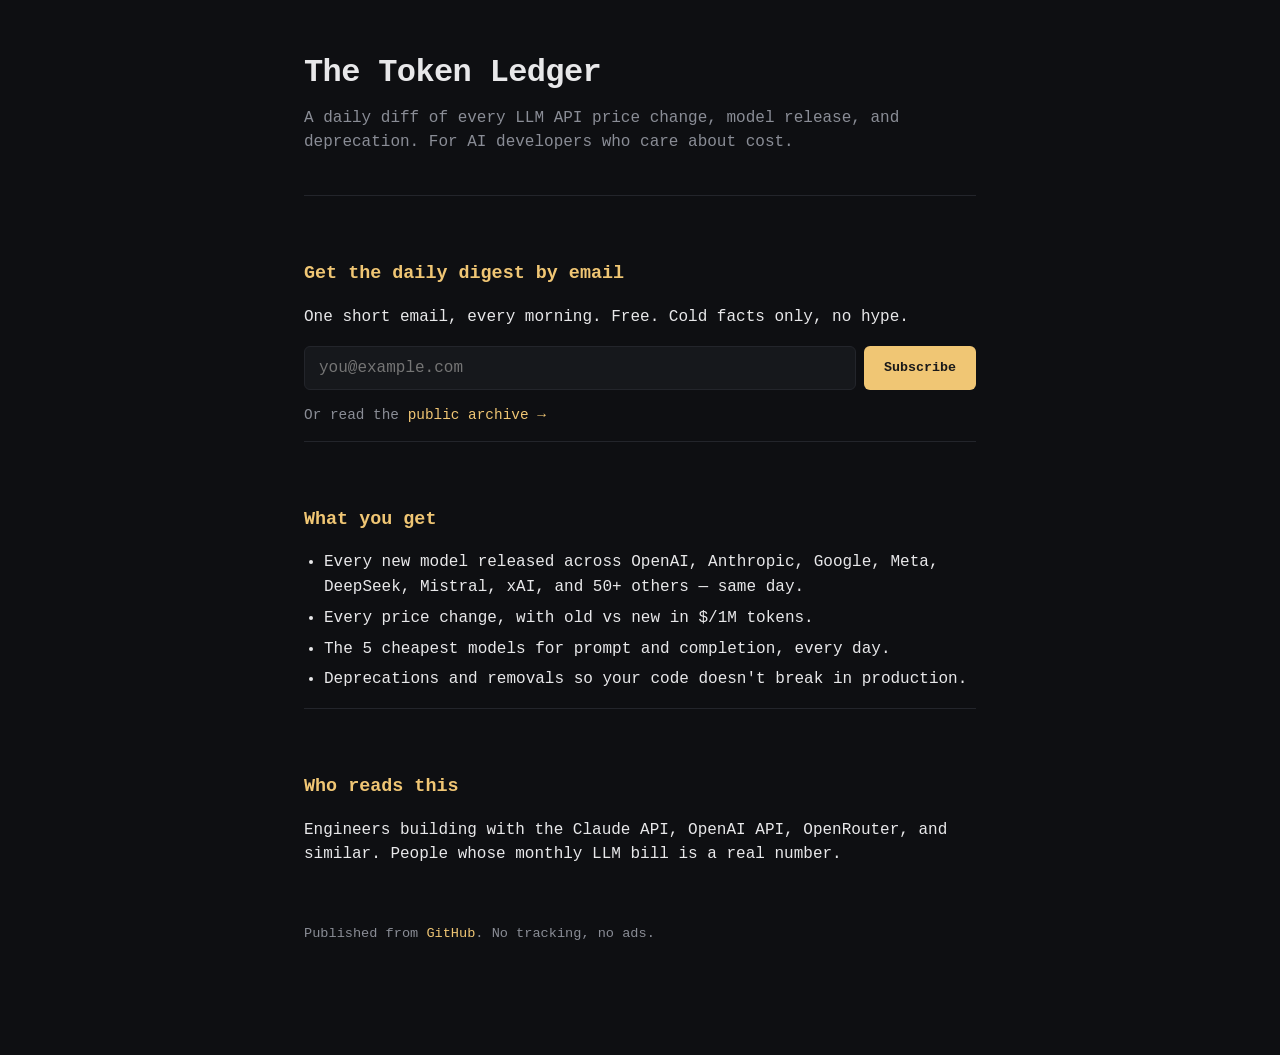
<file: site/index.html>
<!doctype html>
<html lang="en">
<head>
<meta charset="utf-8">
<title>The Token Ledger — Daily LLM Pricing & Model Changes</title>
<meta name="viewport" content="width=device-width, initial-scale=1">
<meta name="description" content="A daily diff of every LLM API price change and new model release. For AI developers who care about cost.">
<meta property="og:title" content="The Token Ledger">
<meta property="og:description" content="Daily diff of every LLM API price change and new model release.">
<link rel="stylesheet" href="style.css">
</head>
<body>
<main>
  <header>
    <h1>The Token Ledger</h1>
    <p class="tag">A daily diff of every LLM API price change, model release, and deprecation. For AI developers who care about cost.</p>
  </header>

  <section class="signup">
    <h2>Get the daily digest by email</h2>
    <p>One short email, every morning. Free. Cold facts only, no hype.</p>
    <form id="signup" action="https://formspree.io/f/REPLACE_ME" method="POST">
      <input type="email" name="email" placeholder="you@example.com" required>
      <button type="submit">Subscribe</button>
    </form>
    <p class="note">Or read the <a href="archive_index.html">public archive →</a></p>
  </section>

  <section class="what">
    <h2>What you get</h2>
    <ul>
      <li>Every new model released across OpenAI, Anthropic, Google, Meta, DeepSeek, Mistral, xAI, and 50+ others — same day.</li>
      <li>Every price change, with old vs new in $/1M tokens.</li>
      <li>The 5 cheapest models for prompt and completion, every day.</li>
      <li>Deprecations and removals so your code doesn't break in production.</li>
    </ul>
  </section>

  <section class="who">
    <h2>Who reads this</h2>
    <p>Engineers building with the Claude API, OpenAI API, OpenRouter, and similar. People whose monthly LLM bill is a real number.</p>
  </section>

  <footer>
    <p>Published from <a href="https://github.com/4663437Mehdi/token-ledger">GitHub</a>. No tracking, no ads.</p>
  </footer>
</main>
</body>
</html>
</file>
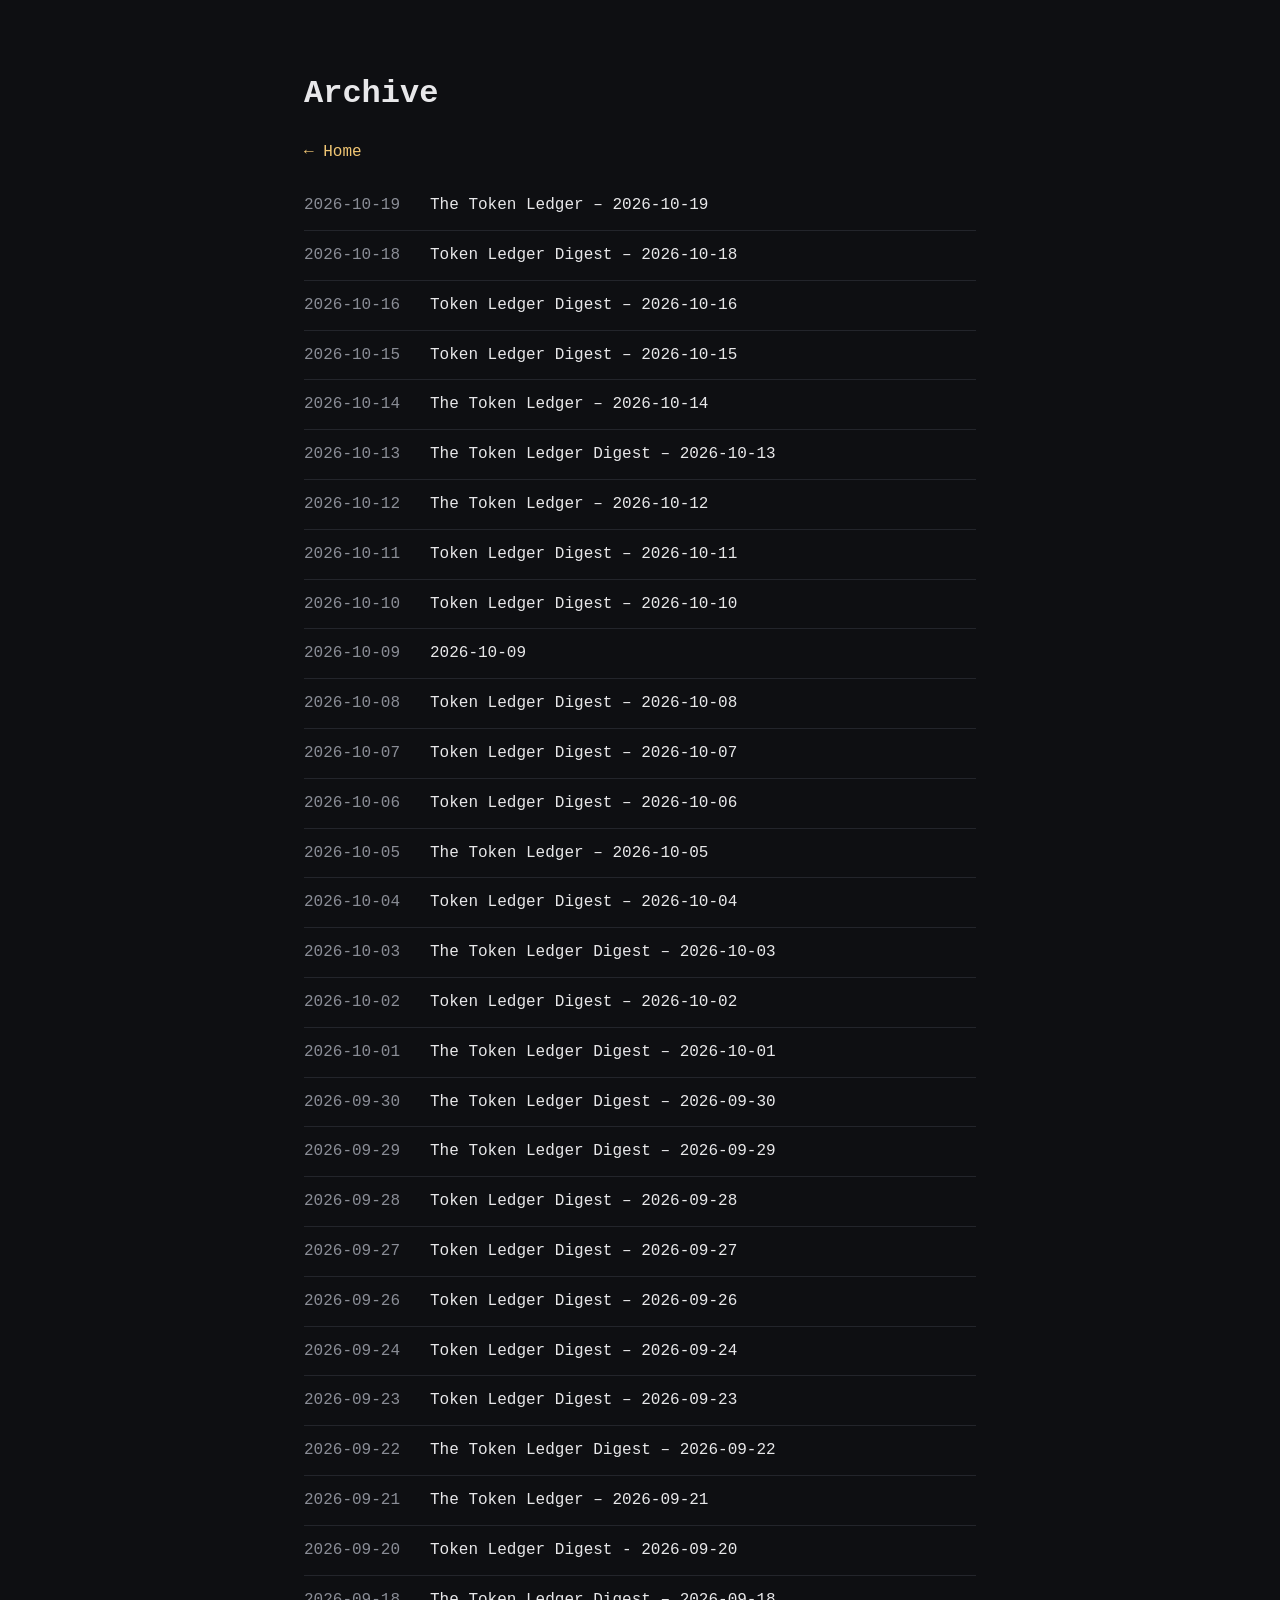
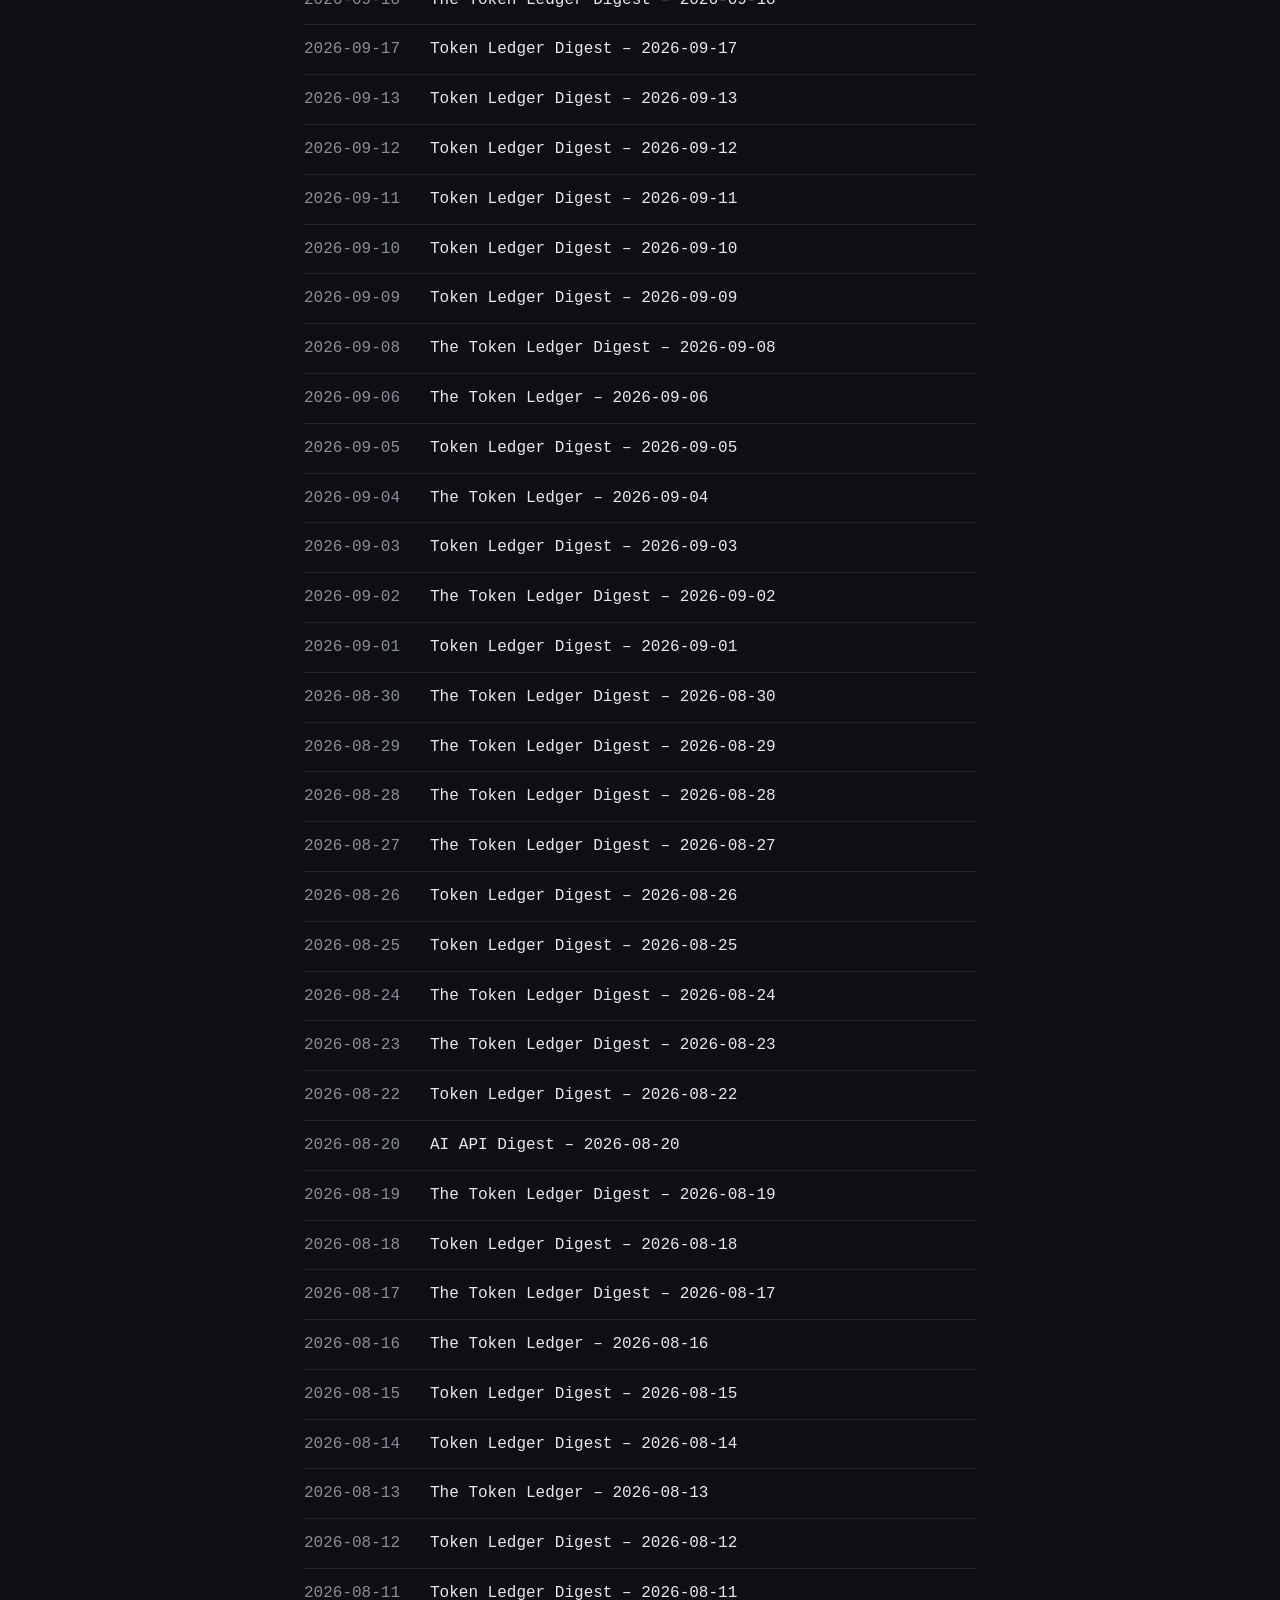
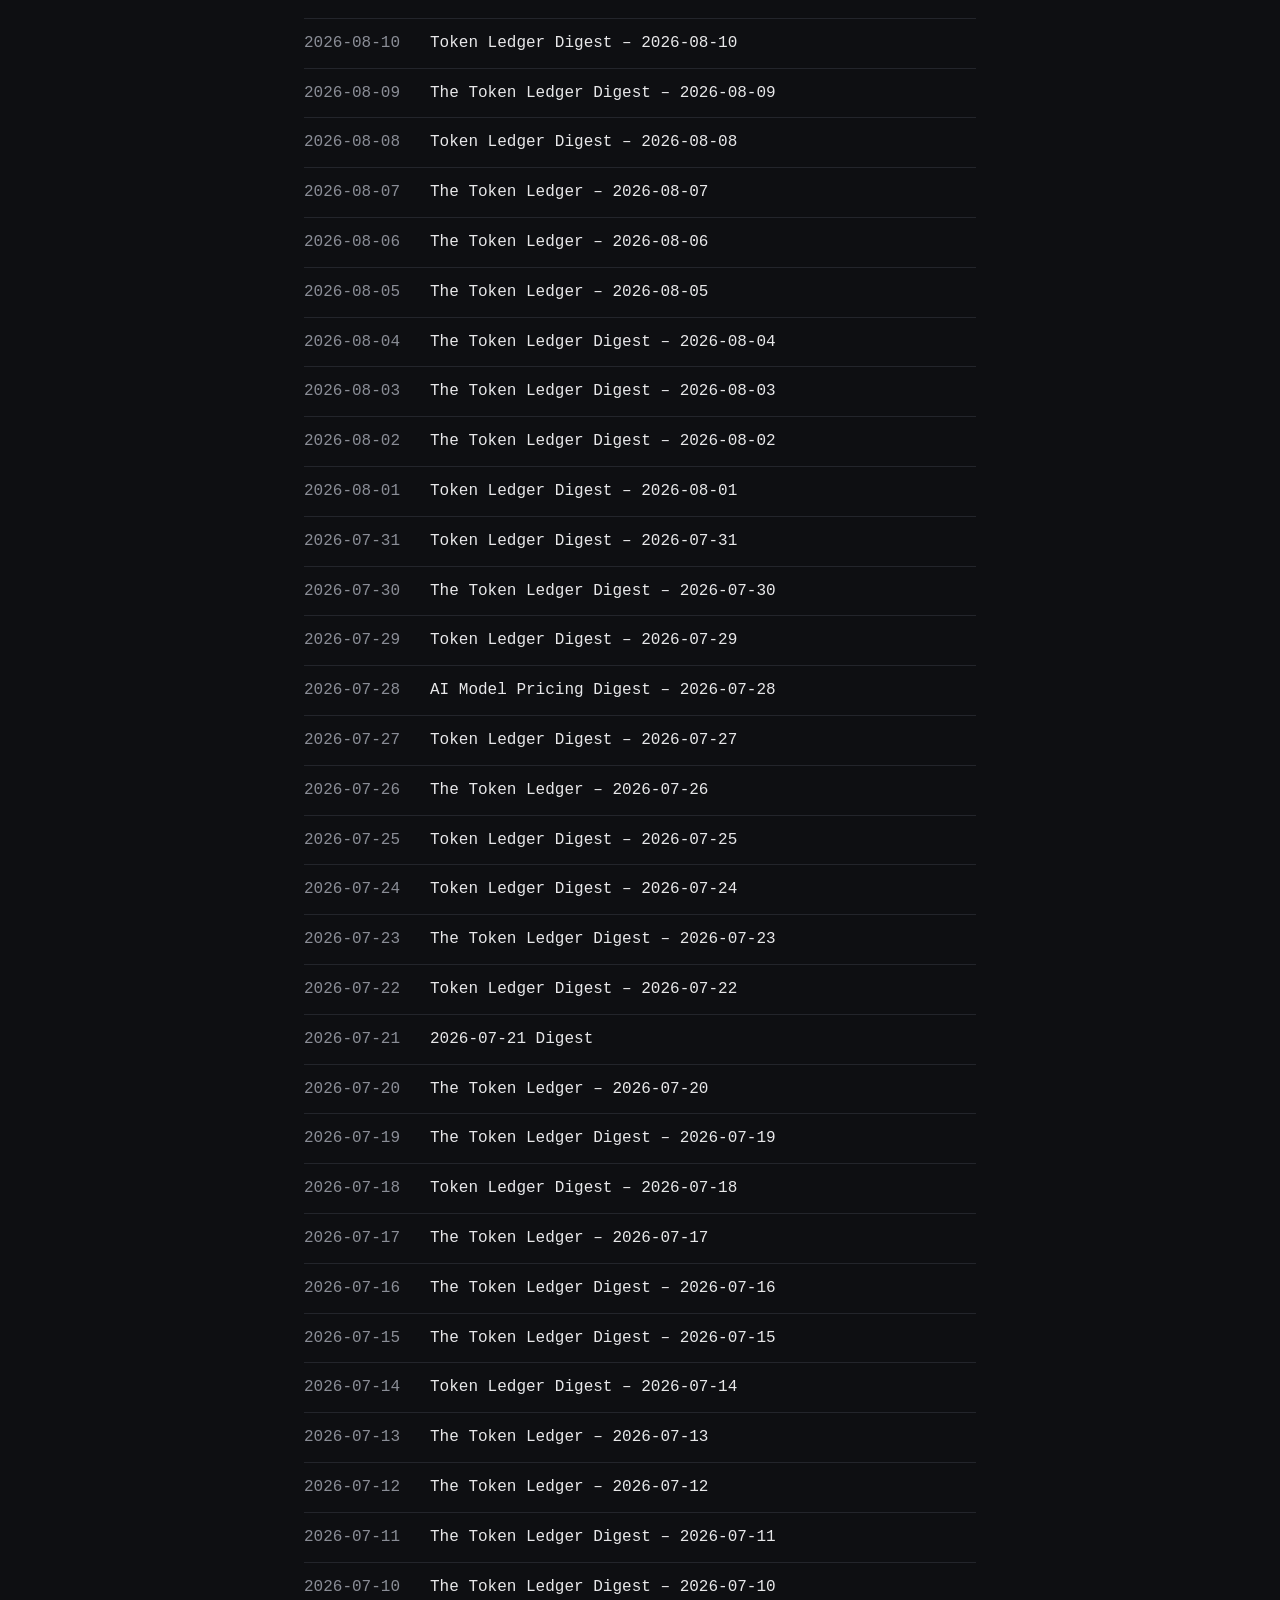
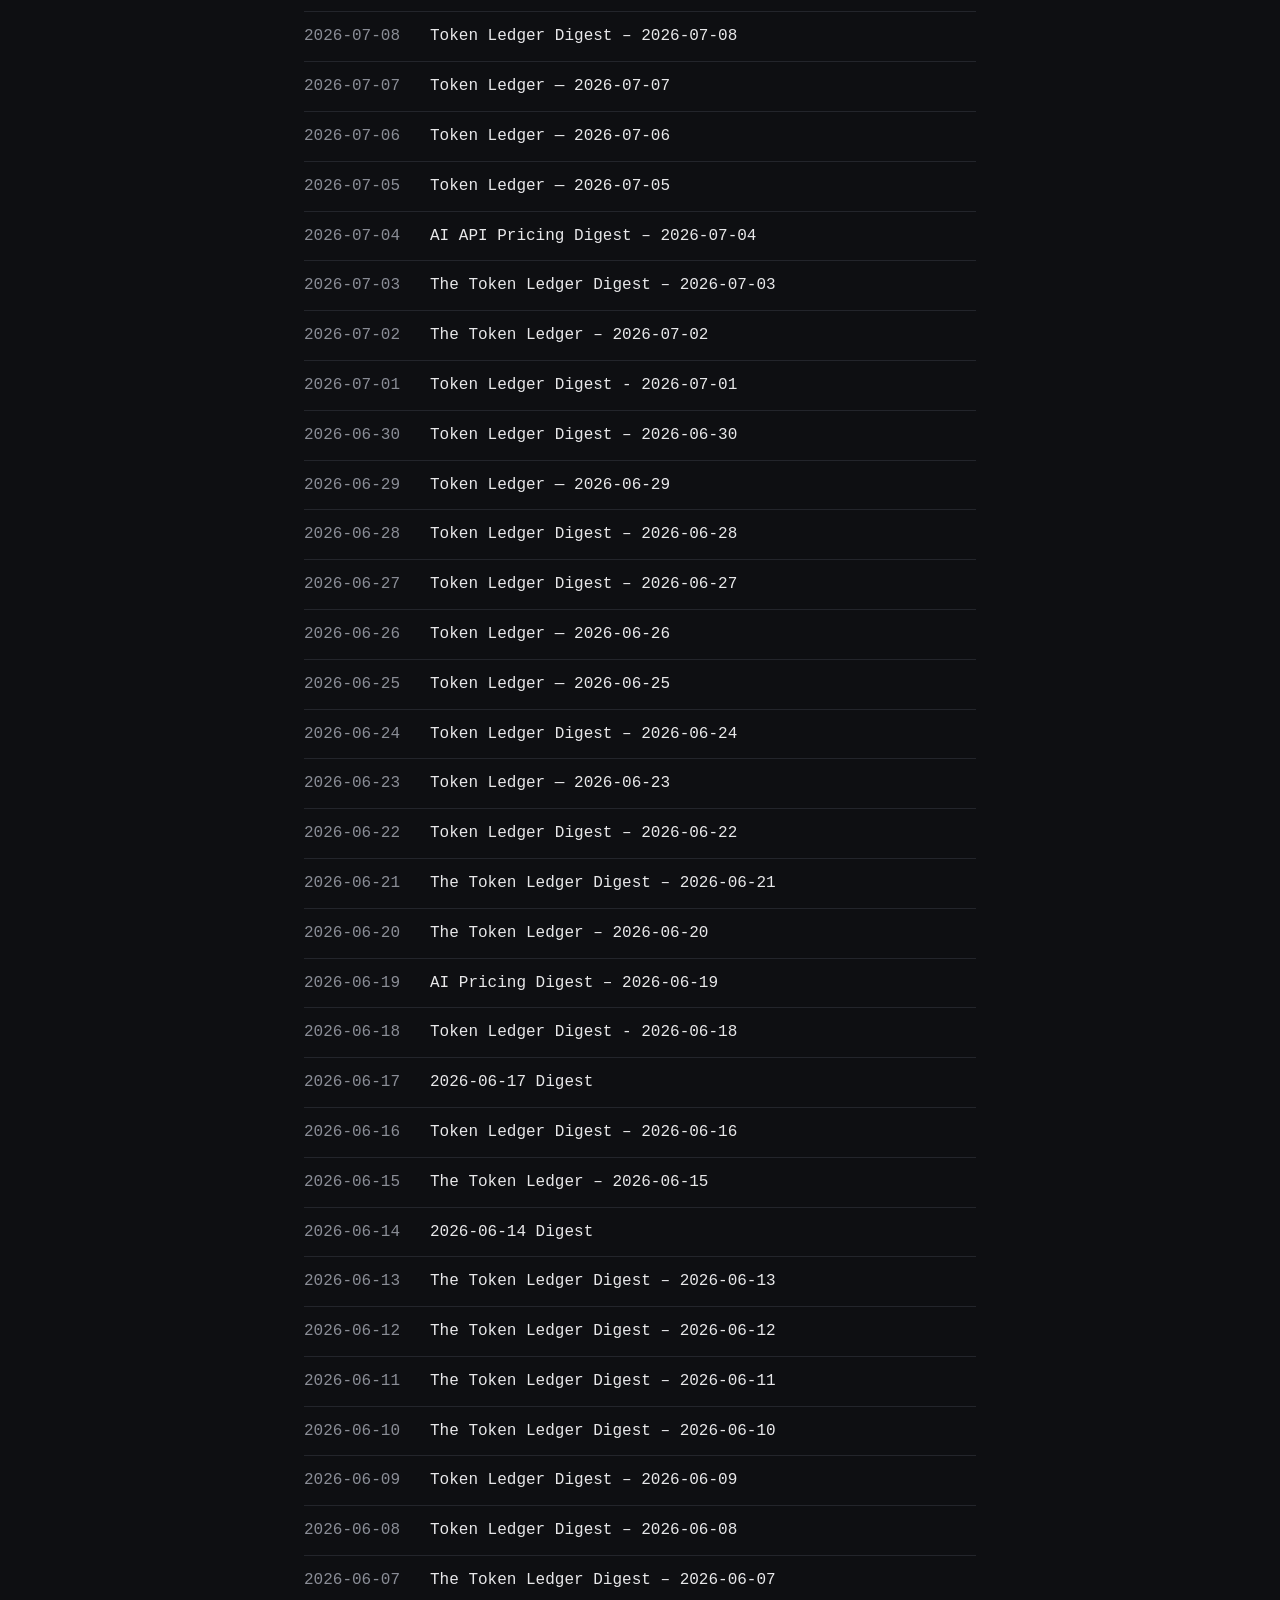
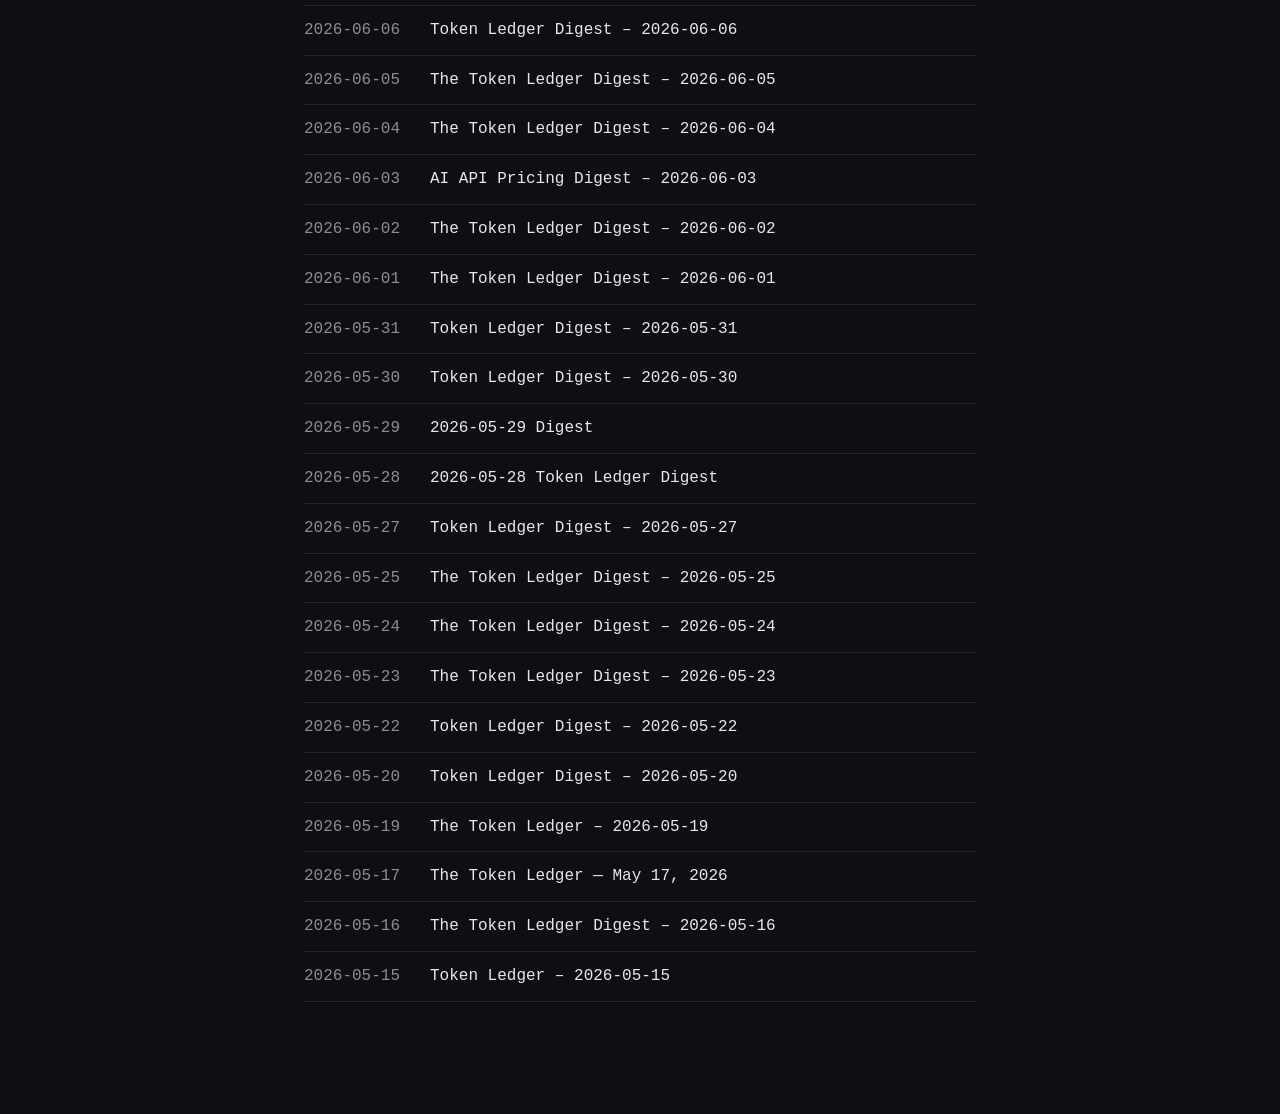
<file: site/archive_index.html>
<!doctype html><meta charset=utf-8><title>Archive — The Token Ledger</title><link rel=stylesheet href=style.css><body><main><h1>Archive</h1><p><a href="./">← Home</a></p><ul class="archive"><li><a href="entry.html?d=2026-10-19"><span class="d">2026-10-19</span> The Token Ledger – 2026-10-19</a></li>
<li><a href="entry.html?d=2026-10-18"><span class="d">2026-10-18</span> Token Ledger Digest – 2026-10-18</a></li>
<li><a href="entry.html?d=2026-10-16"><span class="d">2026-10-16</span> Token Ledger Digest – 2026-10-16</a></li>
<li><a href="entry.html?d=2026-10-15"><span class="d">2026-10-15</span> Token Ledger Digest – 2026-10-15</a></li>
<li><a href="entry.html?d=2026-10-14"><span class="d">2026-10-14</span> The Token Ledger – 2026-10-14</a></li>
<li><a href="entry.html?d=2026-10-13"><span class="d">2026-10-13</span> The Token Ledger Digest – 2026-10-13</a></li>
<li><a href="entry.html?d=2026-10-12"><span class="d">2026-10-12</span> The Token Ledger – 2026-10-12</a></li>
<li><a href="entry.html?d=2026-10-11"><span class="d">2026-10-11</span> Token Ledger Digest – 2026-10-11</a></li>
<li><a href="entry.html?d=2026-10-10"><span class="d">2026-10-10</span> Token Ledger Digest – 2026-10-10</a></li>
<li><a href="entry.html?d=2026-10-09"><span class="d">2026-10-09</span> 2026-10-09</a></li>
<li><a href="entry.html?d=2026-10-08"><span class="d">2026-10-08</span> Token Ledger Digest – 2026-10-08</a></li>
<li><a href="entry.html?d=2026-10-07"><span class="d">2026-10-07</span> Token Ledger Digest – 2026-10-07</a></li>
<li><a href="entry.html?d=2026-10-06"><span class="d">2026-10-06</span> Token Ledger Digest – 2026-10-06</a></li>
<li><a href="entry.html?d=2026-10-05"><span class="d">2026-10-05</span> The Token Ledger – 2026-10-05</a></li>
<li><a href="entry.html?d=2026-10-04"><span class="d">2026-10-04</span> Token Ledger Digest – 2026-10-04</a></li>
<li><a href="entry.html?d=2026-10-03"><span class="d">2026-10-03</span> The Token Ledger Digest – 2026-10-03</a></li>
<li><a href="entry.html?d=2026-10-02"><span class="d">2026-10-02</span> Token Ledger Digest – 2026-10-02</a></li>
<li><a href="entry.html?d=2026-10-01"><span class="d">2026-10-01</span> The Token Ledger Digest – 2026-10-01</a></li>
<li><a href="entry.html?d=2026-09-30"><span class="d">2026-09-30</span> The Token Ledger Digest – 2026-09-30</a></li>
<li><a href="entry.html?d=2026-09-29"><span class="d">2026-09-29</span> The Token Ledger Digest – 2026-09-29</a></li>
<li><a href="entry.html?d=2026-09-28"><span class="d">2026-09-28</span> Token Ledger Digest – 2026-09-28</a></li>
<li><a href="entry.html?d=2026-09-27"><span class="d">2026-09-27</span> Token Ledger Digest – 2026-09-27</a></li>
<li><a href="entry.html?d=2026-09-26"><span class="d">2026-09-26</span> Token Ledger Digest – 2026-09-26</a></li>
<li><a href="entry.html?d=2026-09-24"><span class="d">2026-09-24</span> Token Ledger Digest – 2026-09-24</a></li>
<li><a href="entry.html?d=2026-09-23"><span class="d">2026-09-23</span> Token Ledger Digest – 2026-09-23</a></li>
<li><a href="entry.html?d=2026-09-22"><span class="d">2026-09-22</span> The Token Ledger Digest – 2026-09-22</a></li>
<li><a href="entry.html?d=2026-09-21"><span class="d">2026-09-21</span> The Token Ledger – 2026-09-21</a></li>
<li><a href="entry.html?d=2026-09-20"><span class="d">2026-09-20</span> Token Ledger Digest - 2026-09-20</a></li>
<li><a href="entry.html?d=2026-09-18"><span class="d">2026-09-18</span> The Token Ledger Digest – 2026-09-18</a></li>
<li><a href="entry.html?d=2026-09-17"><span class="d">2026-09-17</span> Token Ledger Digest – 2026-09-17</a></li>
<li><a href="entry.html?d=2026-09-13"><span class="d">2026-09-13</span> Token Ledger Digest – 2026-09-13</a></li>
<li><a href="entry.html?d=2026-09-12"><span class="d">2026-09-12</span> Token Ledger Digest – 2026-09-12</a></li>
<li><a href="entry.html?d=2026-09-11"><span class="d">2026-09-11</span> Token Ledger Digest – 2026-09-11</a></li>
<li><a href="entry.html?d=2026-09-10"><span class="d">2026-09-10</span> Token Ledger Digest – 2026-09-10</a></li>
<li><a href="entry.html?d=2026-09-09"><span class="d">2026-09-09</span> Token Ledger Digest – 2026-09-09</a></li>
<li><a href="entry.html?d=2026-09-08"><span class="d">2026-09-08</span> The Token Ledger Digest – 2026-09-08</a></li>
<li><a href="entry.html?d=2026-09-06"><span class="d">2026-09-06</span> The Token Ledger – 2026-09-06</a></li>
<li><a href="entry.html?d=2026-09-05"><span class="d">2026-09-05</span> Token Ledger Digest – 2026-09-05</a></li>
<li><a href="entry.html?d=2026-09-04"><span class="d">2026-09-04</span> The Token Ledger – 2026-09-04</a></li>
<li><a href="entry.html?d=2026-09-03"><span class="d">2026-09-03</span> Token Ledger Digest – 2026-09-03</a></li>
<li><a href="entry.html?d=2026-09-02"><span class="d">2026-09-02</span> The Token Ledger Digest – 2026-09-02</a></li>
<li><a href="entry.html?d=2026-09-01"><span class="d">2026-09-01</span> Token Ledger Digest – 2026-09-01</a></li>
<li><a href="entry.html?d=2026-08-30"><span class="d">2026-08-30</span> The Token Ledger Digest – 2026-08-30</a></li>
<li><a href="entry.html?d=2026-08-29"><span class="d">2026-08-29</span> The Token Ledger Digest – 2026-08-29</a></li>
<li><a href="entry.html?d=2026-08-28"><span class="d">2026-08-28</span> The Token Ledger Digest – 2026-08-28</a></li>
<li><a href="entry.html?d=2026-08-27"><span class="d">2026-08-27</span> The Token Ledger Digest – 2026-08-27</a></li>
<li><a href="entry.html?d=2026-08-26"><span class="d">2026-08-26</span> Token Ledger Digest – 2026-08-26</a></li>
<li><a href="entry.html?d=2026-08-25"><span class="d">2026-08-25</span> Token Ledger Digest – 2026-08-25</a></li>
<li><a href="entry.html?d=2026-08-24"><span class="d">2026-08-24</span> The Token Ledger Digest – 2026-08-24</a></li>
<li><a href="entry.html?d=2026-08-23"><span class="d">2026-08-23</span> The Token Ledger Digest – 2026-08-23</a></li>
<li><a href="entry.html?d=2026-08-22"><span class="d">2026-08-22</span> Token Ledger Digest – 2026-08-22</a></li>
<li><a href="entry.html?d=2026-08-20"><span class="d">2026-08-20</span> AI API Digest – 2026-08-20</a></li>
<li><a href="entry.html?d=2026-08-19"><span class="d">2026-08-19</span> The Token Ledger Digest – 2026-08-19</a></li>
<li><a href="entry.html?d=2026-08-18"><span class="d">2026-08-18</span> Token Ledger Digest – 2026-08-18</a></li>
<li><a href="entry.html?d=2026-08-17"><span class="d">2026-08-17</span> The Token Ledger Digest – 2026-08-17</a></li>
<li><a href="entry.html?d=2026-08-16"><span class="d">2026-08-16</span> The Token Ledger – 2026-08-16</a></li>
<li><a href="entry.html?d=2026-08-15"><span class="d">2026-08-15</span> Token Ledger Digest – 2026-08-15</a></li>
<li><a href="entry.html?d=2026-08-14"><span class="d">2026-08-14</span> Token Ledger Digest – 2026-08-14</a></li>
<li><a href="entry.html?d=2026-08-13"><span class="d">2026-08-13</span> The Token Ledger – 2026-08-13</a></li>
<li><a href="entry.html?d=2026-08-12"><span class="d">2026-08-12</span> Token Ledger Digest – 2026-08-12</a></li>
<li><a href="entry.html?d=2026-08-11"><span class="d">2026-08-11</span> Token Ledger Digest – 2026-08-11</a></li>
<li><a href="entry.html?d=2026-08-10"><span class="d">2026-08-10</span> Token Ledger Digest – 2026-08-10</a></li>
<li><a href="entry.html?d=2026-08-09"><span class="d">2026-08-09</span> The Token Ledger Digest – 2026-08-09</a></li>
<li><a href="entry.html?d=2026-08-08"><span class="d">2026-08-08</span> Token Ledger Digest – 2026-08-08</a></li>
<li><a href="entry.html?d=2026-08-07"><span class="d">2026-08-07</span> The Token Ledger – 2026-08-07</a></li>
<li><a href="entry.html?d=2026-08-06"><span class="d">2026-08-06</span> The Token Ledger – 2026-08-06</a></li>
<li><a href="entry.html?d=2026-08-05"><span class="d">2026-08-05</span> The Token Ledger – 2026-08-05</a></li>
<li><a href="entry.html?d=2026-08-04"><span class="d">2026-08-04</span> The Token Ledger Digest – 2026-08-04</a></li>
<li><a href="entry.html?d=2026-08-03"><span class="d">2026-08-03</span> The Token Ledger Digest – 2026-08-03</a></li>
<li><a href="entry.html?d=2026-08-02"><span class="d">2026-08-02</span> The Token Ledger Digest – 2026-08-02</a></li>
<li><a href="entry.html?d=2026-08-01"><span class="d">2026-08-01</span> Token Ledger Digest – 2026-08-01</a></li>
<li><a href="entry.html?d=2026-07-31"><span class="d">2026-07-31</span> Token Ledger Digest – 2026-07-31</a></li>
<li><a href="entry.html?d=2026-07-30"><span class="d">2026-07-30</span> The Token Ledger Digest – 2026-07-30</a></li>
<li><a href="entry.html?d=2026-07-29"><span class="d">2026-07-29</span> Token Ledger Digest – 2026-07-29</a></li>
<li><a href="entry.html?d=2026-07-28"><span class="d">2026-07-28</span> AI Model Pricing Digest – 2026-07-28</a></li>
<li><a href="entry.html?d=2026-07-27"><span class="d">2026-07-27</span> Token Ledger Digest – 2026-07-27</a></li>
<li><a href="entry.html?d=2026-07-26"><span class="d">2026-07-26</span> The Token Ledger – 2026-07-26</a></li>
<li><a href="entry.html?d=2026-07-25"><span class="d">2026-07-25</span> Token Ledger Digest – 2026-07-25</a></li>
<li><a href="entry.html?d=2026-07-24"><span class="d">2026-07-24</span> Token Ledger Digest – 2026-07-24</a></li>
<li><a href="entry.html?d=2026-07-23"><span class="d">2026-07-23</span> The Token Ledger Digest – 2026-07-23</a></li>
<li><a href="entry.html?d=2026-07-22"><span class="d">2026-07-22</span> Token Ledger Digest – 2026-07-22</a></li>
<li><a href="entry.html?d=2026-07-21"><span class="d">2026-07-21</span> 2026-07-21 Digest</a></li>
<li><a href="entry.html?d=2026-07-20"><span class="d">2026-07-20</span> The Token Ledger – 2026-07-20</a></li>
<li><a href="entry.html?d=2026-07-19"><span class="d">2026-07-19</span> The Token Ledger Digest – 2026-07-19</a></li>
<li><a href="entry.html?d=2026-07-18"><span class="d">2026-07-18</span> Token Ledger Digest – 2026-07-18</a></li>
<li><a href="entry.html?d=2026-07-17"><span class="d">2026-07-17</span> The Token Ledger – 2026-07-17</a></li>
<li><a href="entry.html?d=2026-07-16"><span class="d">2026-07-16</span> The Token Ledger Digest – 2026-07-16</a></li>
<li><a href="entry.html?d=2026-07-15"><span class="d">2026-07-15</span> The Token Ledger Digest – 2026-07-15</a></li>
<li><a href="entry.html?d=2026-07-14"><span class="d">2026-07-14</span> Token Ledger Digest – 2026-07-14</a></li>
<li><a href="entry.html?d=2026-07-13"><span class="d">2026-07-13</span> The Token Ledger – 2026-07-13</a></li>
<li><a href="entry.html?d=2026-07-12"><span class="d">2026-07-12</span> The Token Ledger – 2026-07-12</a></li>
<li><a href="entry.html?d=2026-07-11"><span class="d">2026-07-11</span> The Token Ledger Digest – 2026-07-11</a></li>
<li><a href="entry.html?d=2026-07-10"><span class="d">2026-07-10</span> The Token Ledger Digest – 2026-07-10</a></li>
<li><a href="entry.html?d=2026-07-08"><span class="d">2026-07-08</span> Token Ledger Digest – 2026-07-08</a></li>
<li><a href="entry.html?d=2026-07-07"><span class="d">2026-07-07</span> Token Ledger — 2026-07-07</a></li>
<li><a href="entry.html?d=2026-07-06"><span class="d">2026-07-06</span> Token Ledger — 2026-07-06</a></li>
<li><a href="entry.html?d=2026-07-05"><span class="d">2026-07-05</span> Token Ledger — 2026-07-05</a></li>
<li><a href="entry.html?d=2026-07-04"><span class="d">2026-07-04</span> AI API Pricing Digest – 2026-07-04</a></li>
<li><a href="entry.html?d=2026-07-03"><span class="d">2026-07-03</span> The Token Ledger Digest – 2026-07-03</a></li>
<li><a href="entry.html?d=2026-07-02"><span class="d">2026-07-02</span> The Token Ledger – 2026-07-02</a></li>
<li><a href="entry.html?d=2026-07-01"><span class="d">2026-07-01</span> Token Ledger Digest - 2026-07-01</a></li>
<li><a href="entry.html?d=2026-06-30"><span class="d">2026-06-30</span> Token Ledger Digest – 2026-06-30</a></li>
<li><a href="entry.html?d=2026-06-29"><span class="d">2026-06-29</span> Token Ledger — 2026-06-29</a></li>
<li><a href="entry.html?d=2026-06-28"><span class="d">2026-06-28</span> Token Ledger Digest – 2026-06-28</a></li>
<li><a href="entry.html?d=2026-06-27"><span class="d">2026-06-27</span> Token Ledger Digest – 2026-06-27</a></li>
<li><a href="entry.html?d=2026-06-26"><span class="d">2026-06-26</span> Token Ledger — 2026-06-26</a></li>
<li><a href="entry.html?d=2026-06-25"><span class="d">2026-06-25</span> Token Ledger — 2026-06-25</a></li>
<li><a href="entry.html?d=2026-06-24"><span class="d">2026-06-24</span> Token Ledger Digest – 2026-06-24</a></li>
<li><a href="entry.html?d=2026-06-23"><span class="d">2026-06-23</span> Token Ledger — 2026-06-23</a></li>
<li><a href="entry.html?d=2026-06-22"><span class="d">2026-06-22</span> Token Ledger Digest – 2026-06-22</a></li>
<li><a href="entry.html?d=2026-06-21"><span class="d">2026-06-21</span> The Token Ledger Digest – 2026-06-21</a></li>
<li><a href="entry.html?d=2026-06-20"><span class="d">2026-06-20</span> The Token Ledger – 2026-06-20</a></li>
<li><a href="entry.html?d=2026-06-19"><span class="d">2026-06-19</span> AI Pricing Digest – 2026-06-19</a></li>
<li><a href="entry.html?d=2026-06-18"><span class="d">2026-06-18</span> Token Ledger Digest - 2026-06-18</a></li>
<li><a href="entry.html?d=2026-06-17"><span class="d">2026-06-17</span> 2026-06-17 Digest</a></li>
<li><a href="entry.html?d=2026-06-16"><span class="d">2026-06-16</span> Token Ledger Digest – 2026-06-16</a></li>
<li><a href="entry.html?d=2026-06-15"><span class="d">2026-06-15</span> The Token Ledger – 2026-06-15</a></li>
<li><a href="entry.html?d=2026-06-14"><span class="d">2026-06-14</span> 2026-06-14 Digest</a></li>
<li><a href="entry.html?d=2026-06-13"><span class="d">2026-06-13</span> The Token Ledger Digest – 2026-06-13</a></li>
<li><a href="entry.html?d=2026-06-12"><span class="d">2026-06-12</span> The Token Ledger Digest – 2026-06-12</a></li>
<li><a href="entry.html?d=2026-06-11"><span class="d">2026-06-11</span> The Token Ledger Digest – 2026-06-11</a></li>
<li><a href="entry.html?d=2026-06-10"><span class="d">2026-06-10</span> The Token Ledger Digest – 2026-06-10</a></li>
<li><a href="entry.html?d=2026-06-09"><span class="d">2026-06-09</span> Token Ledger Digest – 2026-06-09</a></li>
<li><a href="entry.html?d=2026-06-08"><span class="d">2026-06-08</span> Token Ledger Digest – 2026-06-08</a></li>
<li><a href="entry.html?d=2026-06-07"><span class="d">2026-06-07</span> The Token Ledger Digest – 2026-06-07</a></li>
<li><a href="entry.html?d=2026-06-06"><span class="d">2026-06-06</span> Token Ledger Digest – 2026-06-06</a></li>
<li><a href="entry.html?d=2026-06-05"><span class="d">2026-06-05</span> The Token Ledger Digest – 2026-06-05</a></li>
<li><a href="entry.html?d=2026-06-04"><span class="d">2026-06-04</span> The Token Ledger Digest – 2026-06-04</a></li>
<li><a href="entry.html?d=2026-06-03"><span class="d">2026-06-03</span> AI API Pricing Digest – 2026-06-03</a></li>
<li><a href="entry.html?d=2026-06-02"><span class="d">2026-06-02</span> The Token Ledger Digest – 2026-06-02</a></li>
<li><a href="entry.html?d=2026-06-01"><span class="d">2026-06-01</span> The Token Ledger Digest – 2026-06-01</a></li>
<li><a href="entry.html?d=2026-05-31"><span class="d">2026-05-31</span> Token Ledger Digest – 2026-05-31</a></li>
<li><a href="entry.html?d=2026-05-30"><span class="d">2026-05-30</span> Token Ledger Digest – 2026-05-30</a></li>
<li><a href="entry.html?d=2026-05-29"><span class="d">2026-05-29</span> 2026-05-29 Digest</a></li>
<li><a href="entry.html?d=2026-05-28"><span class="d">2026-05-28</span> 2026-05-28 Token Ledger Digest</a></li>
<li><a href="entry.html?d=2026-05-27"><span class="d">2026-05-27</span> Token Ledger Digest – 2026-05-27</a></li>
<li><a href="entry.html?d=2026-05-25"><span class="d">2026-05-25</span> The Token Ledger Digest – 2026-05-25</a></li>
<li><a href="entry.html?d=2026-05-24"><span class="d">2026-05-24</span> The Token Ledger Digest – 2026-05-24</a></li>
<li><a href="entry.html?d=2026-05-23"><span class="d">2026-05-23</span> The Token Ledger Digest – 2026-05-23</a></li>
<li><a href="entry.html?d=2026-05-22"><span class="d">2026-05-22</span> Token Ledger Digest – 2026-05-22</a></li>
<li><a href="entry.html?d=2026-05-20"><span class="d">2026-05-20</span> Token Ledger Digest – 2026-05-20</a></li>
<li><a href="entry.html?d=2026-05-19"><span class="d">2026-05-19</span> The Token Ledger – 2026-05-19</a></li>
<li><a href="entry.html?d=2026-05-17"><span class="d">2026-05-17</span> The Token Ledger — May 17, 2026</a></li>
<li><a href="entry.html?d=2026-05-16"><span class="d">2026-05-16</span> The Token Ledger Digest – 2026-05-16</a></li>
<li><a href="entry.html?d=2026-05-15"><span class="d">2026-05-15</span> Token Ledger – 2026-05-15</a></li></ul></main></body>
</file>
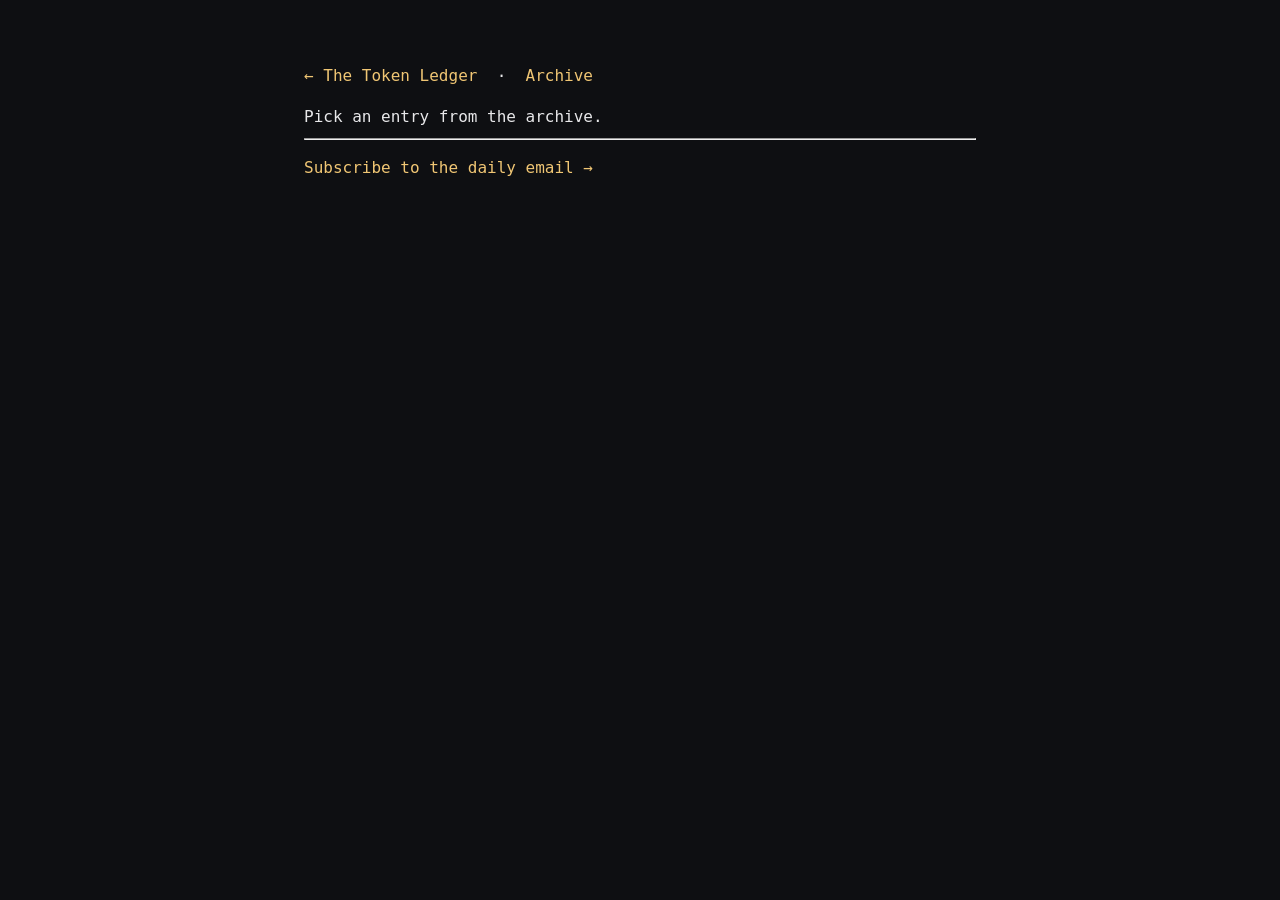
<file: site/entry.html>
<!doctype html>
<html lang="en">
<head>
<meta charset="utf-8">
<title>Entry — The Token Ledger</title>
<meta name="viewport" content="width=device-width, initial-scale=1">
<link rel="stylesheet" href="style.css">
</head>
<body>
<main>
  <p><a href="./">← The Token Ledger</a> &nbsp;·&nbsp; <a href="archive_index.html">Archive</a></p>
  <article class="entry" id="content">Loading…</article>
  <hr>
  <p><a href="./#signup">Subscribe to the daily email →</a></p>
</main>
<script>
(async function () {
  const params = new URLSearchParams(location.search);
  const d = (params.get('d') || '').replace(/[^0-9-]/g, '');
  const el = document.getElementById('content');
  if (!/^\d{4}-\d{2}-\d{2}$/.test(d)) { el.textContent = 'Pick an entry from the archive.'; return; }
  try {
    const r = await fetch('../archive/' + d + '.md');
    if (!r.ok) throw new Error(r.status);
    let md = await r.text();
    md = md.replace(/^---[\s\S]*?---\s*/, '');
    el.innerHTML = renderMarkdown(md);
    document.title = (md.match(/^# (.+)$/m)?.[1] || 'Entry') + ' — The Token Ledger';
  } catch (e) { el.textContent = 'Entry not found.'; }
})();

function renderMarkdown(md) {
  const esc = s => s.replace(/[&<>]/g, c => ({ '&': '&amp;', '<': '&lt;', '>': '&gt;' })[c]);
  const lines = md.split('\n'); let out = []; let inList = false;
  for (let i = 0; i < lines.length; i++) {
    let l = lines[i];
    if (/^#{1,3} /.test(l)) {
      if (inList) { out.push('</ul>'); inList = false; }
      const lvl = l.match(/^#+/)[0].length;
      out.push(`<h${lvl}>${inline(esc(l.replace(/^#+\s*/, '')))}</h${lvl}>`);
    } else if (/^[-*] /.test(l)) {
      if (!inList) { out.push('<ul>'); inList = true; }
      out.push('<li>' + inline(esc(l.replace(/^[-*]\s*/, ''))) + '</li>');
    } else if (l.trim() === '') {
      if (inList) { out.push('</ul>'); inList = false; }
      out.push('');
    } else {
      if (inList) { out.push('</ul>'); inList = false; }
      out.push('<p>' + inline(esc(l)) + '</p>');
    }
  }
  if (inList) out.push('</ul>');
  return out.join('\n');
  function inline(s) {
    return s
      .replace(/\*\*(.+?)\*\*/g, '<strong>$1</strong>')
      .replace(/\*(.+?)\*/g, '<em>$1</em>')
      .replace(/`([^`]+)`/g, '<code>$1</code>')
      .replace(/\[(.+?)\]\((.+?)\)/g, '<a href="$2">$1</a>');
  }
}
</script>
</body>
</html>
</file>
<file: site/style.css>
:root {
  --bg: #0e0f12;
  --fg: #e8e8ea;
  --muted: #8a8d96;
  --accent: #f0c674;
  --line: #23252b;
}
* { box-sizing: border-box; }
html, body { margin: 0; padding: 0; background: var(--bg); color: var(--fg);
  font-family: ui-monospace, SFMono-Regular, Menlo, monospace;
  font-size: 16px; line-height: 1.55; }
main { max-width: 720px; margin: 0 auto; padding: 48px 24px 96px; }
header h1 { font-size: 2rem; margin: 0 0 8px; letter-spacing: -0.02em; }
.tag { color: var(--muted); margin: 0 0 40px; }
h2 { font-size: 1.15rem; margin: 40px 0 12px; color: var(--accent); }
section { border-top: 1px solid var(--line); padding-top: 24px; }
.signup form { display: flex; gap: 8px; margin: 16px 0 8px; flex-wrap: wrap; }
.signup input[type=email] {
  flex: 1 1 240px; padding: 12px 14px; background: #16181c;
  border: 1px solid var(--line); color: var(--fg); border-radius: 6px;
  font-family: inherit; font-size: 1rem;
}
.signup button {
  padding: 12px 20px; background: var(--accent); color: #1a1a1a; border: 0;
  border-radius: 6px; font-weight: 600; cursor: pointer; font-family: inherit;
}
.signup button:hover { filter: brightness(1.1); }
.note { color: var(--muted); font-size: 0.9rem; }
ul { padding-left: 20px; }
li { margin: 6px 0; }
a { color: var(--accent); text-decoration: none; }
a:hover { text-decoration: underline; }
code { background: #16181c; padding: 1px 6px; border-radius: 4px; font-size: 0.92em; }
footer { margin-top: 56px; color: var(--muted); font-size: 0.85rem; }
.archive { list-style: none; padding: 0; }
.archive li { margin: 0; border-bottom: 1px solid var(--line); }
.archive a { display: flex; gap: 16px; padding: 12px 0; color: var(--fg); }
.archive a:hover { color: var(--accent); text-decoration: none; }
.archive .d { color: var(--muted); min-width: 110px; }
.entry { white-space: normal; }
.entry h1 { font-size: 1.6rem; margin-top: 0; }
.entry h2 { color: var(--fg); border-top: 1px solid var(--line); padding-top: 20px; }
</file>
